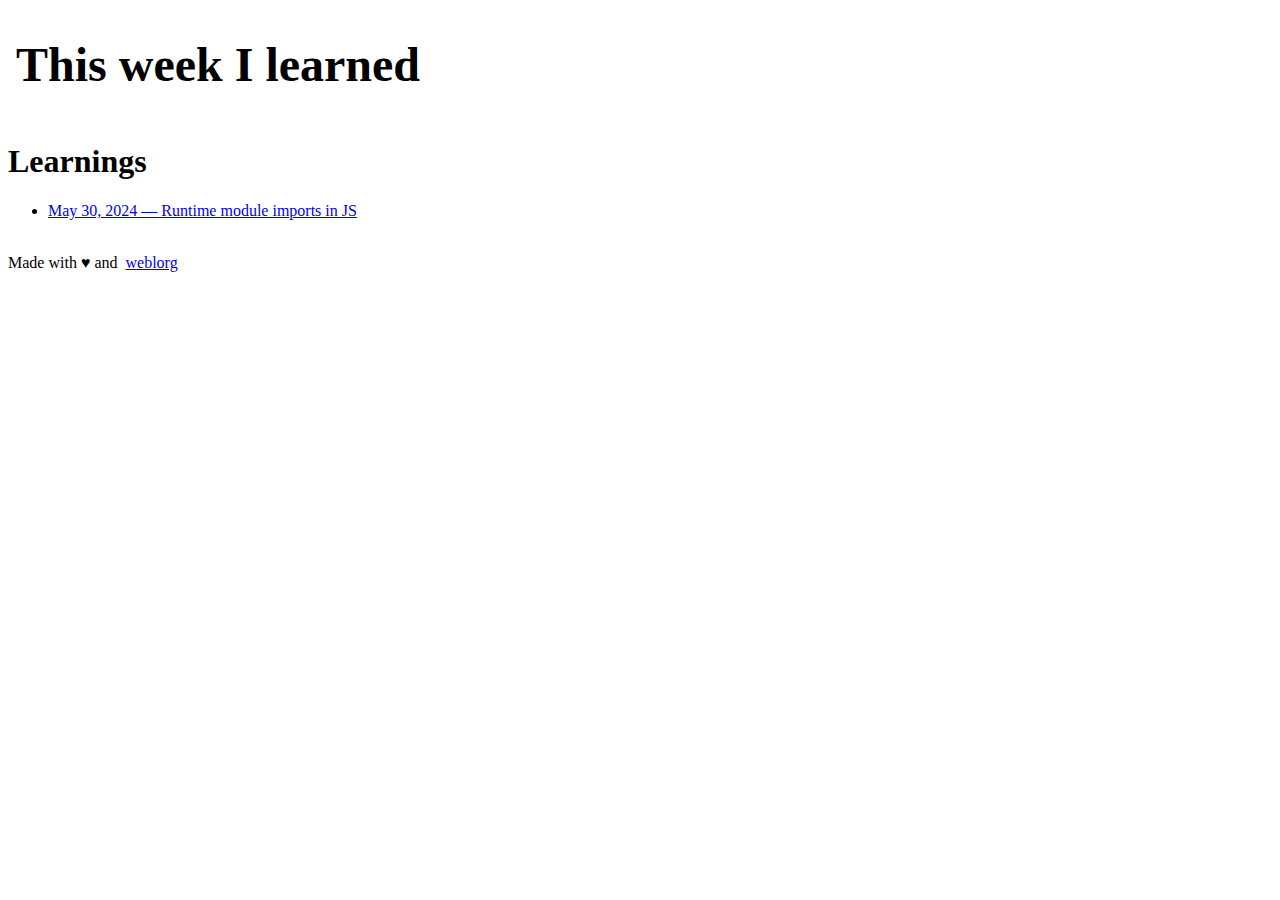
<file: index.html>
<!doctype html>
<html lang="en-us">
  <head>
    
    <meta charset="utf-8">
    <title>
      TWIL
      
    </title>
    <meta name="viewport" content="width=device-width, initial-scale=1">
    
    
    
    
    <link rel="stylesheet" href="https://cdn.simplecss.org/simple.min.css">
    <link rel="stylesheet" href="https://sofiaborga.github.io/static/style.css" type="text/css" />
    <link rel="stylesheet" href="https://cdnjs.cloudflare.com/ajax/libs/font-awesome/6.5.1/css/all.min.css" integrity="sha512-DTOQO9RWCH3ppGqcWaEA1BIZOC6xxalwEsw9c2QQeAIftl+Vegovlnee1c9QX4TctnWMn13TZye+giMm8e2LwA==" crossorigin="anonymous" referrerpolicy="no-referrer" />
    
  </head>
  <body>
    
    
      <header>
        <h1>
          <a href="https://sofiaborga.github.io/">
            This week I learned
          </a>
        </h1>
        <a href="#main" class="visually-hidden">jump to main content</a>
      </header>
    

    
    <main id="main">
      
  <h1>Learnings</h1>

  <ul class="posts">
    
      <li class="post-title">
        <a href="https://sofiaborga.github.io/posts/runtime-module-imports-in-js.html">
          
            May 30, 2024 &mdash;
          
          Runtime module imports in JS
        </a>
      </li>
    
  </ul>

    </main>

    
    
    <footer>
      <!-- <a href="@test@server" alt="Mastodon"> -->
      <!--   <span class="fa-brands fa-mastodon"></span> -->
      <!-- </a> -->
      <a href="https://github.com/sofiaborga" target="_blank" alt="Github">
        <span class="fa-brands fa-github-alt"></span>
      </a>
      <!-- <a href="/feed.xml" alt="RSS feed"> -->
      <!--   <span class="fa-solid fa-square-rss"></span> -->
      <!-- </a> -->
      <br>
        Made with &#x2665; and&nbsp;
        <a href="https://emacs.love/weblorg" target="_blank">
          weblorg
        </a>
      </footer>
    

  </body>
</html>
</file>
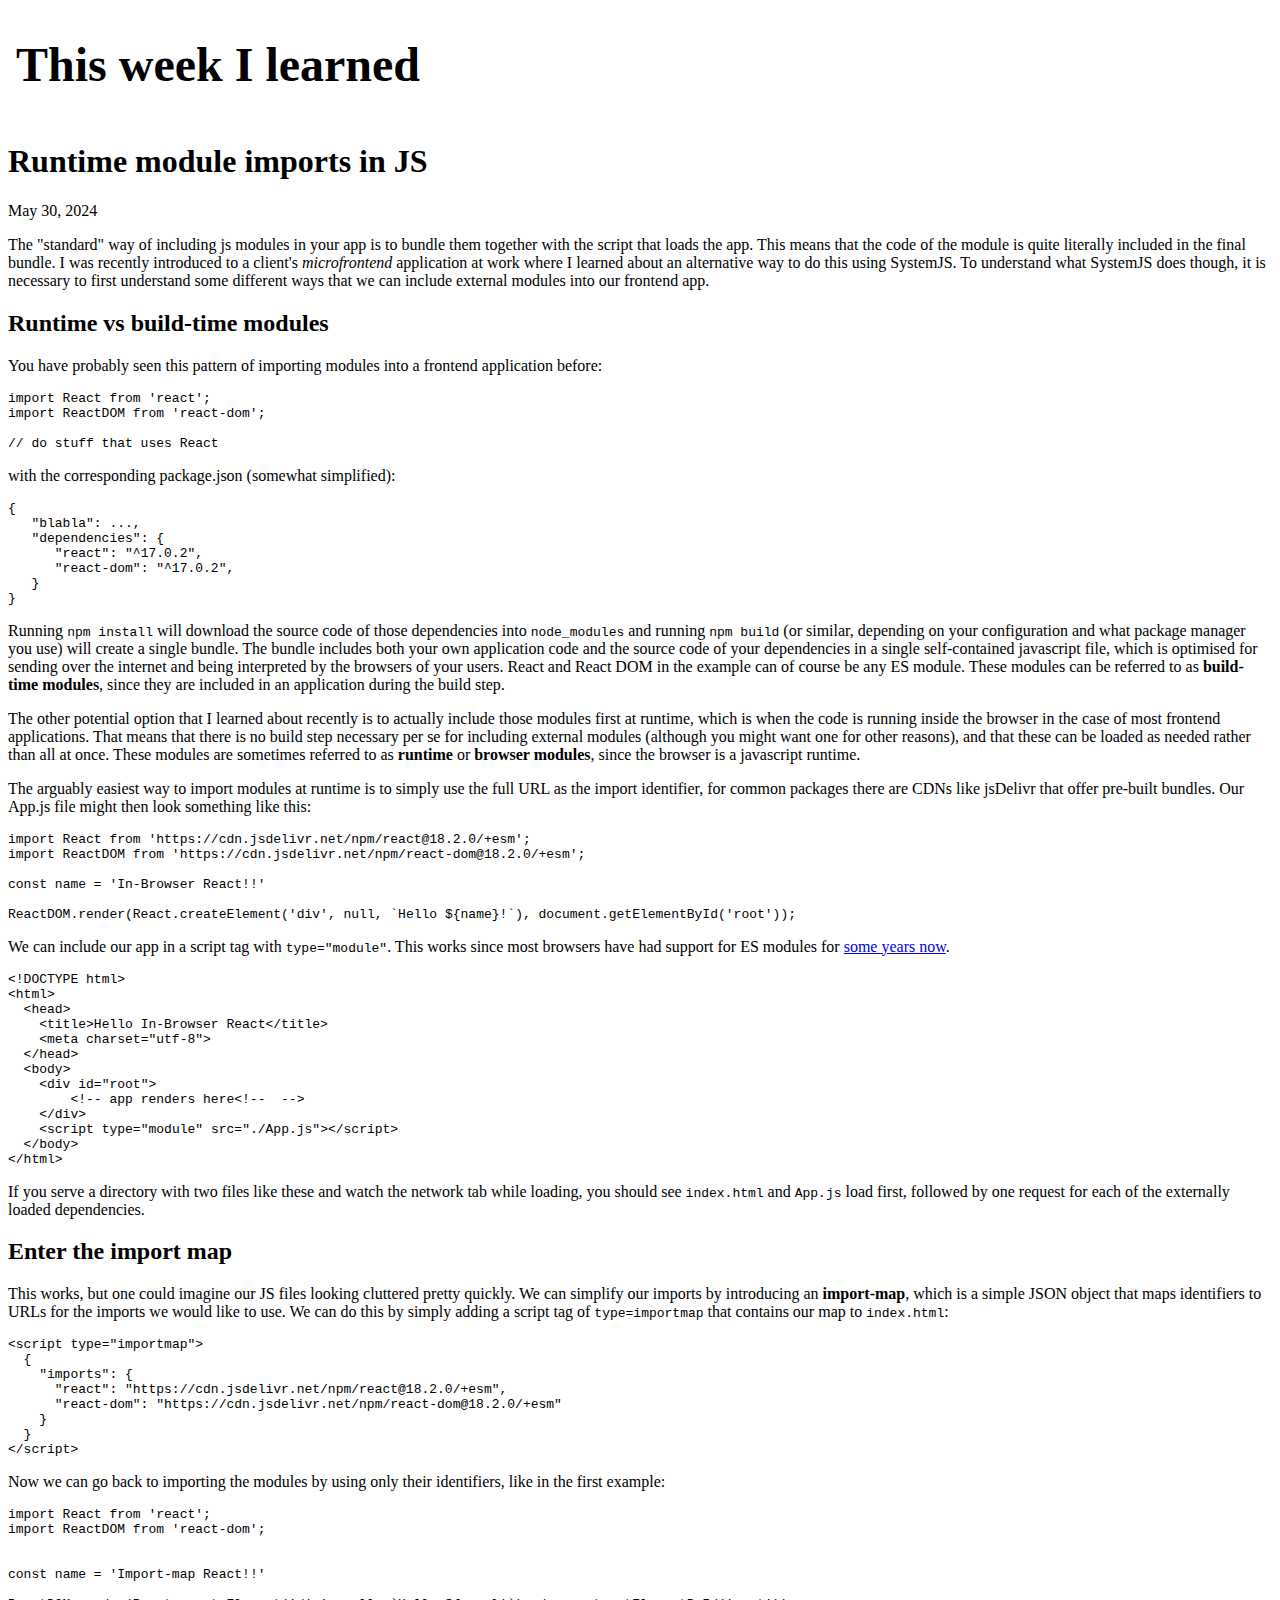
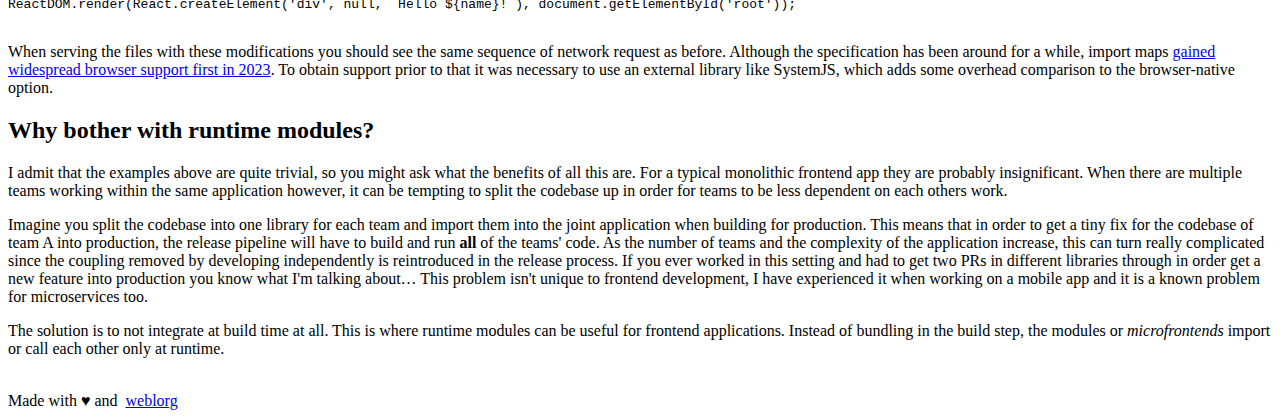
<file: posts/runtime-module-imports-in-js.html>
<!doctype html>
<html lang="en-us">
  <head>
    
    <meta charset="utf-8">
    <title>
      TWIL
      
    </title>
    <meta name="viewport" content="width=device-width, initial-scale=1">
    
    
    
    
  <meta property="og:title" content="Runtime module imports in JS">
  <meta property="og:url" content="https://sofiaborga.github.io/posts/runtime-module-imports-in-js.html">
  
  
  <meta name="twitter:card" content="summary_large_image">

    <link rel="stylesheet" href="https://cdn.simplecss.org/simple.min.css">
    <link rel="stylesheet" href="https://sofiaborga.github.io/static/style.css" type="text/css" />
    <link rel="stylesheet" href="https://cdnjs.cloudflare.com/ajax/libs/font-awesome/6.5.1/css/all.min.css" integrity="sha512-DTOQO9RWCH3ppGqcWaEA1BIZOC6xxalwEsw9c2QQeAIftl+Vegovlnee1c9QX4TctnWMn13TZye+giMm8e2LwA==" crossorigin="anonymous" referrerpolicy="no-referrer" />
    
  </head>
  <body>
    
    
      <header>
        <h1>
          <a href="https://sofiaborga.github.io/">
            This week I learned
          </a>
        </h1>
        <a href="#main" class="visually-hidden">jump to main content</a>
      </header>
    

    
    <main id="main">
      
  <article class="post">
    <h1 class="post__title">
      Runtime module imports in JS
    </h1>
    <section class="post__meta">
      
        May 30, 2024
      
    </section>
    <section>
      <p>
The "standard" way of including js modules in your app is to bundle them together with the script that loads the app. This means that the code of the module is quite literally included in the final bundle. I was recently introduced to a client's <i>microfrontend</i> application at work where I learned about an alternative way to do this using SystemJS. To understand what SystemJS does though, it is necessary to first understand some different ways that we can include external modules into our frontend app.
</p>

<div id="outline-container-runtime-vs-build-time-modules" class="outline-2">
<h2 id="runtime-vs-build-time-modules">Runtime vs build-time modules</h2>
<div class="outline-text-2">
<p>
You have probably seen this pattern of importing modules into a frontend application before:
</p>

<div class="org-src-container">
<pre class="src src-js"><span class="org-keyword">import</span> React from <span class="org-string">'react'</span>;
<span class="org-keyword">import</span> ReactDOM from <span class="org-string">'react-dom'</span>;

<span class="org-comment-delimiter">// </span><span class="org-comment">do stuff that uses React</span>
</pre>
</div>

<p>
with the corresponding package.json (somewhat simplified):
</p>

<div class="org-src-container">
<pre class="src src-js">{
   <span class="org-string">"blabla"</span>: ...,
   <span class="org-string">"dependencies"</span>: {
      <span class="org-string">"react"</span>: <span class="org-string">"^17.0.2"</span>,
      <span class="org-string">"react-dom"</span>: <span class="org-string">"^17.0.2"</span>,
   }
}
</pre>
</div>

<p>
Running <code>npm install</code> will download the source code of those dependencies into <code>node_modules</code> and running <code>npm build</code> (or similar, depending on your configuration and what package manager you use) will create a single bundle. The bundle includes both your own application code and the source code of your dependencies in a single self-contained javascript file, which is optimised for sending over the internet and being interpreted by the browsers of your users. React and React DOM in the example can of course be any ES module. These modules can be referred to as <b>build-time modules</b>, since they are included in an application during the build step.
</p>

<p>
The other potential option that I learned about recently is to actually include those modules first at runtime, which is when the code is running inside the browser in the case of most frontend applications. That means that there is no build step necessary per se for including external modules (although you might want one for other reasons), and that these can be loaded as needed rather than all at once. These modules are sometimes referred to as <b>runtime</b> or <b>browser modules</b>, since the browser is a javascript runtime.
</p>

<p>
The arguably easiest way to import modules at runtime is to simply use the full URL as the import identifier, for common packages there are CDNs like jsDelivr that offer pre-built bundles. Our App.js file might then look something like this:
</p>

<div class="org-src-container">
<pre class="src src-js"><span class="org-keyword">import</span> React from <span class="org-string">'https://cdn.jsdelivr.net/npm/react@18.2.0/+esm'</span>;
<span class="org-keyword">import</span> ReactDOM from <span class="org-string">'https://cdn.jsdelivr.net/npm/react-dom@18.2.0/+esm'</span>;

<span class="org-keyword">const</span> <span class="org-variable-name">name</span> = <span class="org-string">'In-Browser React!!'</span>

ReactDOM.render(React.createElement(<span class="org-string">'div'</span>, <span class="org-constant">null</span>, <span class="org-string">`Hello ${name}!`</span>), document.getElementById(<span class="org-string">'root'</span>));
</pre>
</div>

<p>
We can include our app in a script tag with <code>type="module"</code>. This works since most browsers have had support for ES modules for <a href="https://caniuse.com/es6-module">some years now</a>.
</p>

<div class="org-src-container">
<pre class="src src-html">&lt;<span class="org-keyword">!DOCTYPE</span> html&gt;
&lt;<span class="org-function-name">html</span>&gt;
  &lt;<span class="org-function-name">head</span>&gt;
    &lt;<span class="org-function-name">title</span>&gt;<span class="org-underline"><span class="org-bold">Hello In-Browser React</span></span>&lt;/<span class="org-function-name">title</span>&gt;
    &lt;<span class="org-function-name">meta</span> <span class="org-variable-name">charset</span>=<span class="org-string">"utf-8"</span>&gt;
  &lt;/<span class="org-function-name">head</span>&gt;
  &lt;<span class="org-function-name">body</span>&gt;
    &lt;<span class="org-function-name">div</span> <span class="org-variable-name">id</span>=<span class="org-string">"root"</span>&gt;
        <span class="org-comment-delimiter">&lt;!-- </span><span class="org-comment">app renders here&lt;!--</span><span class="org-comment-delimiter">  --&gt;</span>
    &lt;/<span class="org-function-name">div</span>&gt;
    &lt;<span class="org-function-name">script</span> <span class="org-variable-name">type</span>=<span class="org-string">"module"</span> <span class="org-variable-name">src</span>=<span class="org-string">"./App.js"</span>&gt;&lt;/<span class="org-function-name">script</span>&gt;
  &lt;/<span class="org-function-name">body</span>&gt;
&lt;/<span class="org-function-name">html</span>&gt;
</pre>
</div>

<p>
If you serve a directory with two files like these and watch the network tab while loading, you should see <code>index.html</code> and <code>App.js</code> load first, followed by one request for each of the externally loaded dependencies.
</p>
</div>
</div>

<div id="outline-container-enter-the-import-map" class="outline-2">
<h2 id="enter-the-import-map">Enter the import map</h2>
<div class="outline-text-2">
<p>
This works, but one could imagine our JS files looking cluttered pretty quickly. We can simplify our imports by introducing an <b>import-map</b>, which is a simple JSON object that maps identifiers to URLs for the imports we would like to use. We can do this by simply adding a script tag of <code>type=importmap</code> that contains our map to <code>index.html</code>:
</p>

<div class="org-src-container">
<pre class="src src-html">&lt;<span class="org-function-name">script</span> <span class="org-variable-name">type</span>=<span class="org-string">"importmap"</span>&gt;
  {
    "imports": {
      "react": "https://cdn.jsdelivr.net/npm/react@18.2.0/+esm",
      "react-dom": "https://cdn.jsdelivr.net/npm/react-dom@18.2.0/+esm"
    }
  }
&lt;/<span class="org-function-name">script</span>&gt;
</pre>
</div>

<p>
Now we can go back to importing the modules by using only their identifiers, like in the first example:
</p>

<div class="org-src-container">
<pre class="src src-js"><span class="org-keyword">import</span> React from <span class="org-string">'react'</span>;
<span class="org-keyword">import</span> ReactDOM from <span class="org-string">'react-dom'</span>;


<span class="org-keyword">const</span> <span class="org-variable-name">name</span> = <span class="org-string">'Import-map React!!'</span>

ReactDOM.render(React.createElement(<span class="org-string">'div'</span>, <span class="org-constant">null</span>, <span class="org-string">`Hello ${name}!`</span>), document.getElementById(<span class="org-string">'root'</span>));

</pre>
</div>

<p>
When serving the files with these modifications you should see the same sequence of network request as before. Although the specification has been around for a while, import maps <a href="https://caniuse.com/import-maps">gained widespread browser support first in 2023</a>. To obtain support prior to that it was necessary to use an external library like SystemJS, which adds some overhead comparison to the browser-native option.
</p>
</div>
</div>

<div id="outline-container-why-bother-with-runtime-modules" class="outline-2">
<h2 id="why-bother-with-runtime-modules">Why bother with runtime modules?</h2>
<div class="outline-text-2">
<p>
I admit that the examples above are quite trivial, so you might ask what the benefits of all this are. For a typical monolithic frontend app they are probably insignificant. When there are multiple teams working within the same application however, it can be tempting to split the codebase up in order for teams to be less dependent on each others work.
</p>

<p>
Imagine you split the codebase into one library for each team and import them into the joint application when building for production. This means that in order to get a tiny fix for the codebase of team A into production, the release pipeline will have to build and run <b>all</b> of the teams' code. As the number of teams and the complexity of the application increase, this can turn really complicated since the coupling removed by developing independently is reintroduced in the release process. If you ever worked in this setting and had to get two PRs in different libraries through in order get a new feature into production you know what I'm talking about&#x2026; This problem isn't unique to frontend development, I have experienced it when working on a mobile app and it is a known problem for microservices too.
</p>

<p>
The solution is to not integrate at build time at all. This is where runtime modules can be useful for frontend applications. Instead of bundling in the build step, the  modules or <i>microfrontends</i> import or call each other only at runtime.
</p>
</div>
</div>

    </section>
  </article>

    </main>

    
    
    <footer>
      <!-- <a href="@test@server" alt="Mastodon"> -->
      <!--   <span class="fa-brands fa-mastodon"></span> -->
      <!-- </a> -->
      <a href="https://github.com/sofiaborga" target="_blank" alt="Github">
        <span class="fa-brands fa-github-alt"></span>
      </a>
      <!-- <a href="/feed.xml" alt="RSS feed"> -->
      <!--   <span class="fa-solid fa-square-rss"></span> -->
      <!-- </a> -->
      <br>
        Made with &#x2665; and&nbsp;
        <a href="https://emacs.love/weblorg" target="_blank">
          weblorg
        </a>
      </footer>
    

  </body>
</html>
</file>
